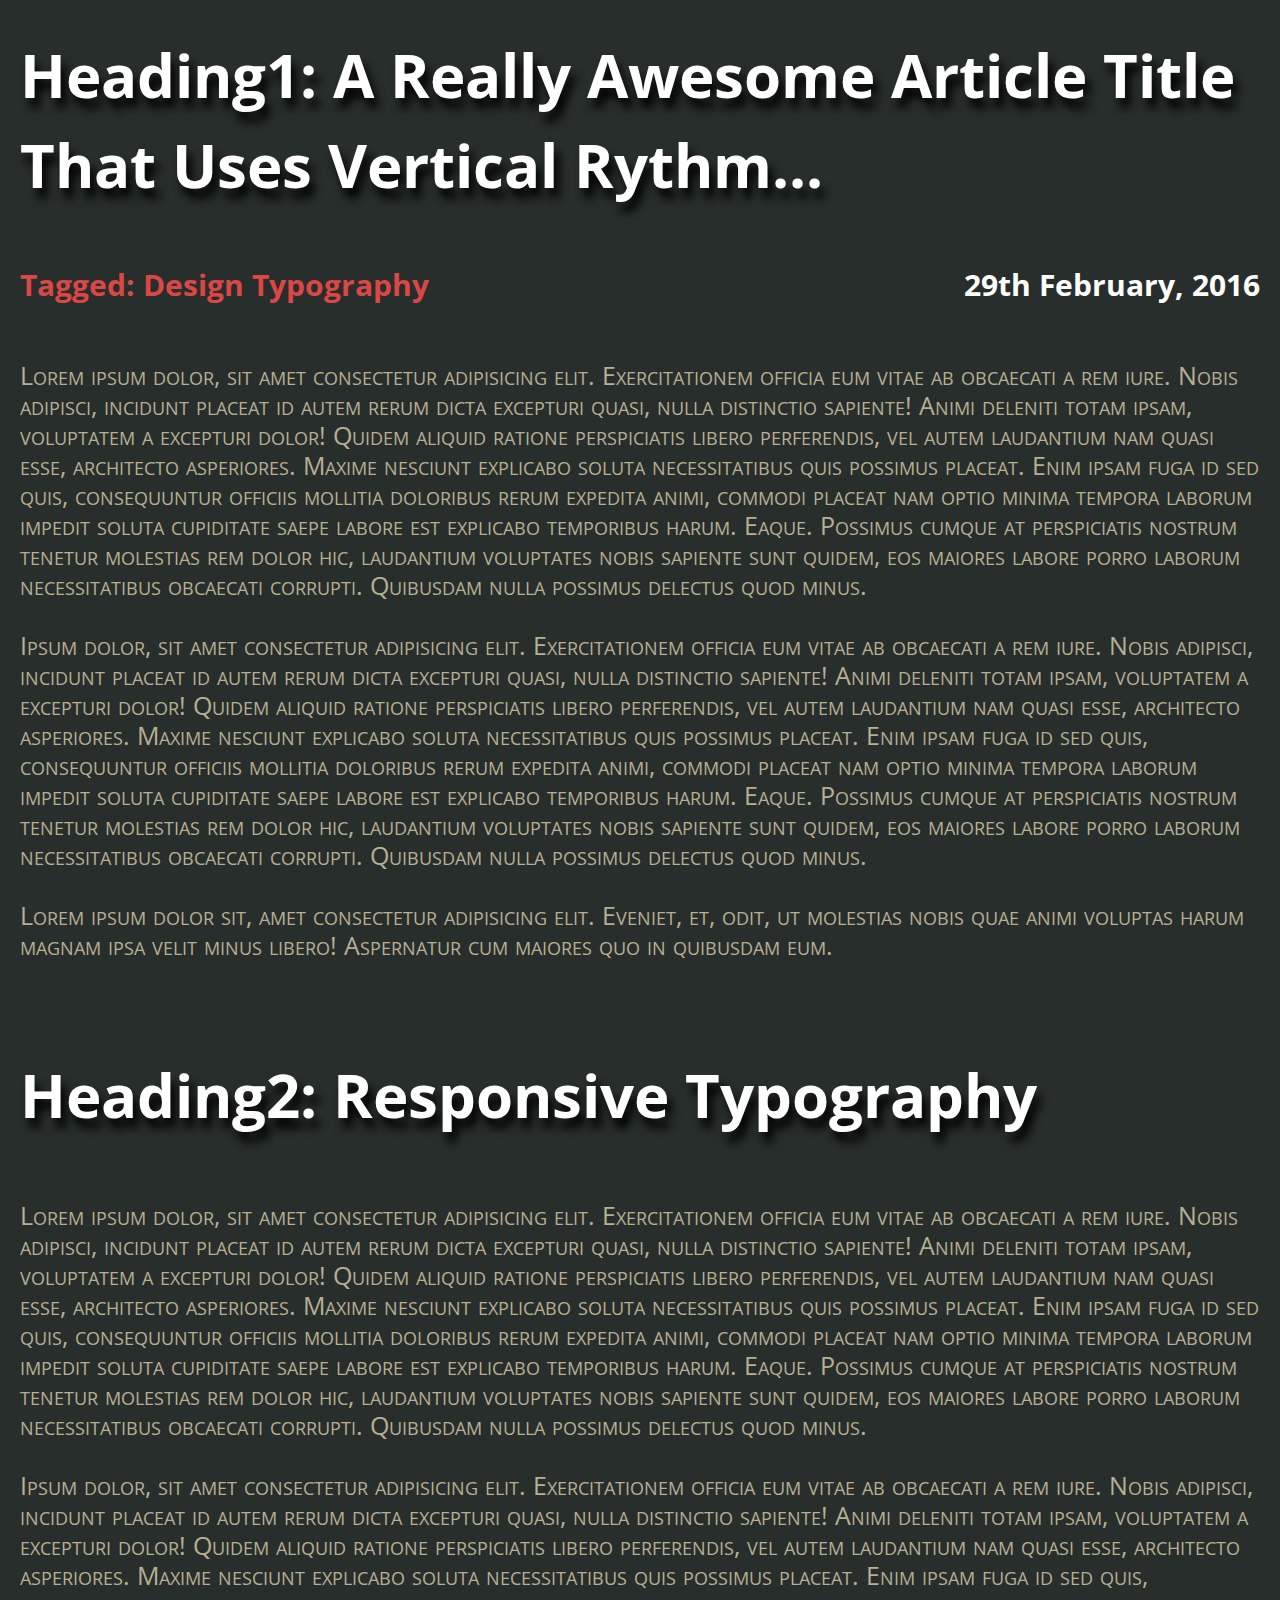
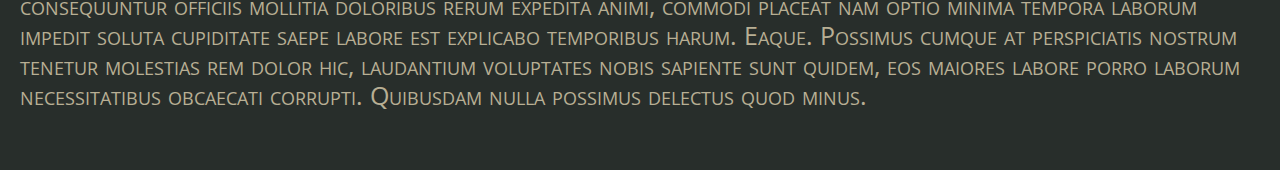
<file: block-BHaabs/index.html>
<!-- writeCode

- Create a layout according to the design shown below.

![Web Typography Assignment 1](https://raw.githubusercontent.com/suraj122/AC-STYLE-images/master/web-typography/ex-1.png)

- Using CSS resets is necessary.
- Use semantic tags and keep the nesting and indentation proper.
- Work on typography in detail.
- Chose your own font-family. -->
<!DOCTYPE html>
<html lang="en">
<head>
    <meta charset="UTF-8">
    <meta name="viewport" content="width=device-width, initial-scale=1.0">
    <title>Assignment 1 | web typography</title>
    <link rel="preconnect" href="https://fonts.gstatic.com">
    <link href="https://fonts.googleapis.com/css2?family=Open+Sans&display=swap" rel="stylesheet">
    <link rel="stylesheet" href="assets/styles/styles.css"/>
</head>
<body>
   <div class="background-container">
    <section class="header">
        <div class="container">
            <h1>Heading1: A Really Awesome Article Title That Uses Vertical Rythm...</h1>
        </div>
    </section>
    <section class="tag">
        <div class="container">
            <div class="wrapper flex">
                <div class="tagged">tagged: Design Typography</div>
                <date class="date">29th February, 2016</date>
            </div>
        </div>
    </section>
    <section class="para-section">
        <div class="container">
            <p>Lorem ipsum dolor, sit amet consectetur adipisicing elit. Exercitationem officia eum vitae ab obcaecati a rem iure. Nobis adipisci, incidunt placeat id autem rerum dicta excepturi quasi, nulla distinctio sapiente!
                Animi deleniti totam ipsam, voluptatem a excepturi dolor! Quidem aliquid ratione perspiciatis libero perferendis, vel autem laudantium nam quasi esse, architecto asperiores. Maxime nesciunt explicabo soluta necessitatibus quis possimus placeat.
                Enim ipsam fuga id sed quis, consequuntur officiis mollitia doloribus rerum expedita animi, commodi placeat nam optio minima tempora laborum impedit soluta cupiditate saepe labore est explicabo temporibus harum. Eaque.
                Possimus cumque at perspiciatis nostrum tenetur molestias rem dolor hic, laudantium voluptates nobis sapiente sunt quidem, eos maiores labore porro laborum necessitatibus obcaecati corrupti. Quibusdam nulla possimus delectus quod minus.
            </p>
            <p>Ipsum dolor, sit amet consectetur adipisicing elit. Exercitationem officia eum vitae ab obcaecati a rem iure. Nobis adipisci, incidunt placeat id autem rerum dicta excepturi quasi, nulla distinctio sapiente!
                <q>Animi deleniti totam ipsam, voluptatem a excepturi dolor! Quidem aliquid ratione perspiciatis libero perferendis, vel autem laudantium nam quasi esse, architecto asperiores. Maxime nesciunt explicabo soluta necessitatibus quis possimus placeat.</q>
                Enim ipsam fuga id sed quis, consequuntur officiis mollitia doloribus rerum expedita animi, commodi placeat nam optio minima tempora laborum impedit soluta cupiditate saepe labore est explicabo temporibus harum. Eaque.
                Possimus cumque at perspiciatis nostrum tenetur molestias rem dolor hic, laudantium voluptates nobis sapiente sunt quidem, eos maiores labore porro laborum necessitatibus obcaecati corrupti. Quibusdam nulla possimus delectus quod minus.
            </p>
            <p>Lorem ipsum dolor sit, amet consectetur adipisicing elit. Eveniet, et, odit, ut molestias nobis quae animi voluptas harum magnam ipsa velit minus libero! Aspernatur cum maiores quo in quibusdam eum.</p>
        </div>
    </section>
    <section class="header">
        <div class="container">
            <h2>Heading2: Responsive Typography</h2>
        </div>
    </section>
    <section class="para-section">
        <div class="container">
            <p>Lorem ipsum dolor, sit amet consectetur adipisicing elit. Exercitationem officia eum vitae ab obcaecati a rem iure. Nobis adipisci, incidunt placeat id autem rerum dicta excepturi quasi, nulla distinctio sapiente!
                Animi deleniti totam ipsam, voluptatem a excepturi dolor! Quidem aliquid ratione perspiciatis libero perferendis, vel autem laudantium nam quasi esse, architecto asperiores. Maxime nesciunt explicabo soluta necessitatibus quis possimus placeat.
                Enim ipsam fuga id sed quis, consequuntur officiis mollitia doloribus rerum expedita animi, commodi placeat nam optio minima tempora laborum impedit soluta cupiditate saepe labore est explicabo temporibus harum. Eaque.
                Possimus cumque at perspiciatis nostrum tenetur molestias rem dolor hic, laudantium voluptates nobis sapiente sunt quidem, eos maiores labore porro laborum necessitatibus obcaecati corrupti. Quibusdam nulla possimus delectus quod minus.
            </p>
            <p>Ipsum dolor, sit amet consectetur adipisicing elit. Exercitationem officia eum vitae ab obcaecati a rem iure. Nobis adipisci, incidunt placeat id autem rerum dicta excepturi quasi, nulla distinctio sapiente!
                Animi deleniti totam ipsam, voluptatem a excepturi dolor! Quidem aliquid ratione perspiciatis libero perferendis, vel autem laudantium nam quasi esse, architecto asperiores. Maxime nesciunt explicabo soluta necessitatibus quis possimus placeat.
                Enim ipsam fuga id sed quis, consequuntur officiis mollitia doloribus rerum expedita animi, commodi placeat nam optio minima tempora laborum impedit soluta cupiditate saepe labore est explicabo temporibus harum. Eaque.
                Possimus cumque at perspiciatis nostrum tenetur molestias rem dolor hic, laudantium voluptates nobis sapiente sunt quidem, eos maiores labore porro laborum necessitatibus obcaecati corrupti. Quibusdam nulla possimus delectus quod minus.
            </p>
        </div>
    </section>
   </div>
    
</body>
</html>
</file>
<file: block-BHaabs/assets/styles/styles.css>
/* http://meyerweb.com/eric/tools/css/reset/ 
   v2.0 | 20110126
   License: none (public domain)
*/

html, body, div, span, applet, object, iframe,
h1, h2, h3, h4, h5, h6, p, blockquote, pre,
a, abbr, acronym, address, big, cite, code,
del, dfn, em, img, ins, kbd, q, s, samp,
small, strike, strong, sub, sup, tt, var,
b, u, i, center,
dl, dt, dd, ol, ul, li,
fieldset, form, label, legend,
table, caption, tbody, tfoot, thead, tr, th, td,
article, aside, canvas, details, embed, 
figure, figcaption, footer, header, hgroup, 
menu, nav, output, ruby, section, summary,
time, mark, audio, video {
	margin: 0;
	padding: 0;
	border: 0;
	font-size: 100%;
	font: inherit;
	vertical-align: baseline;
}
/* HTML5 display-role reset for older browsers */
article, aside, details, figcaption, figure, 
footer, header, hgroup, menu, nav, section {
	display: block;
}
body {
	line-height: 1;
	font-family: 'Open Sans', sans-serif;
}
ol, ul {
	list-style: none;
}
blockquote, q {
	quotes: none;
}
blockquote:before, blockquote:after,
q:before, q:after {
	content: '';
	content: none;
}
table {
	border-collapse: collapse;
	border-spacing: 0;
}
/*custom styles*/
.container{
	max-width:1330px;
	margin:0 auto;
	padding:30px 20px;
}
.flex{
	display:flex;
	justify-content: space-between;
	align-items:center;
}
.header{
	color:white;
	font:normal normal bold 60px/1.5 "Open sans" ,sans-serif;
}
.header h1,.header h2{
	text-shadow: 5px 10px 10px rgba(0,0,0,1);
}
.background-container{
	background-color:#282E2B;
	width:100%;
}
.tagged{
	color:#DB4646;
	text-transform: capitalize;
}
.date{
	color:white;
}
.tag{
	font-size:30px;
	font-weight: bold;
}
.para-section p{
	color:#B8AF94;
	font-size: 25px;
	line-height: 1.2;
	padding-bottom:30px;
	font-variant: small-caps;
}
</file>
